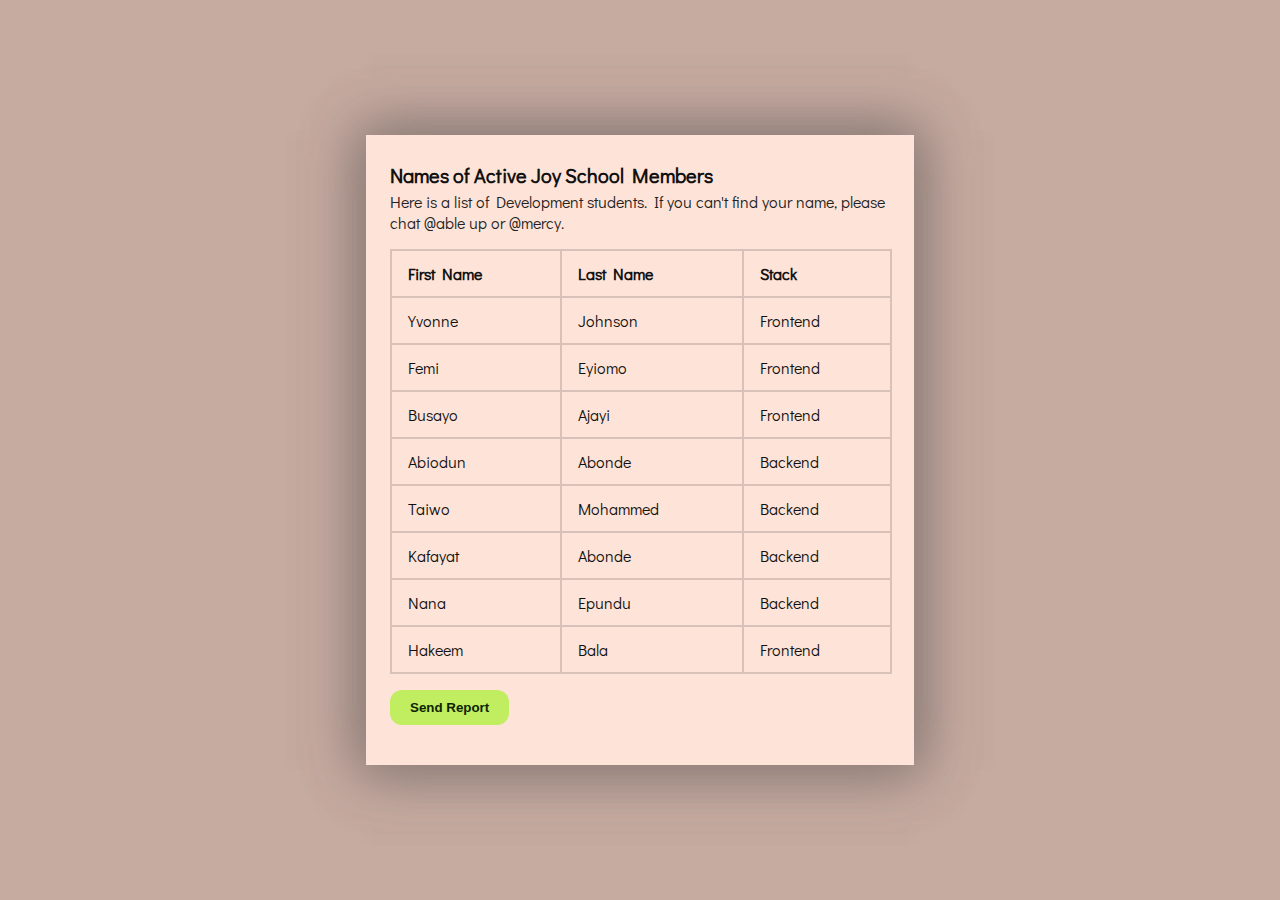
<file: index.html>
<!DOCTYPE html>
<html lang="en">
<head>
  <meta charset="UTF-8">
  <meta name="viewport" content="width=device-width, initial-scale=1.0">
  <title>Table</title>
  <link rel="stylesheet" href="fonts/fonts.css">
  <link rel="stylesheet" href="styles/main.css">
</head>
<body>
  <div class="container">
    <div class="wrapper">
      <h1>Names of Active Joy School Members </h1>
      <p>Here is a list of Development students. If you can't find your name, please chat @able up or @mercy.</p>
      <div class="table">
        <table>
          <thead>
            <tr>
              <th>First Name</th>
              <th>Last Name</th>
              <th>Stack</th>
            </tr>
          </thead>
          <tbody>
            <tr>
              <td>Yvonne</td>
              <td>Johnson</td>
              <td>Frontend</td>
            </tr>
            <tr>
              <td>Femi</td>
              <td>Eyiomo</td>
              <td>Frontend</td>
            </tr>
            <tr>
              <td>Busayo</td>
              <td>Ajayi</td>
              <td>Frontend</td>
            </tr>
            <tr>
              <td>Abiodun</td>
              <td>Abonde</td>
              <td>Backend</td>
            </tr>
            <tr>
              <td>Taiwo</td>
              <td>Mohammed</td>
              <td>Backend</td>
            </tr>
            <tr>
              <td>Kafayat</td>
              <td>Abonde</td>
              <td>Backend</td>
            </tr>
            <tr>
              <td>Nana</td>
              <td>Epundu</td>
              <td>Backend</td>
            </tr>
            <tr>
              <td>Hakeem</td>
              <td>Bala</td>
              <td>Frontend</td>
            </tr>
          </tbody>
        </table>
      </div>
      <button>Send Report</button>
    </div>
  </div>
</body>
</html>
</file>
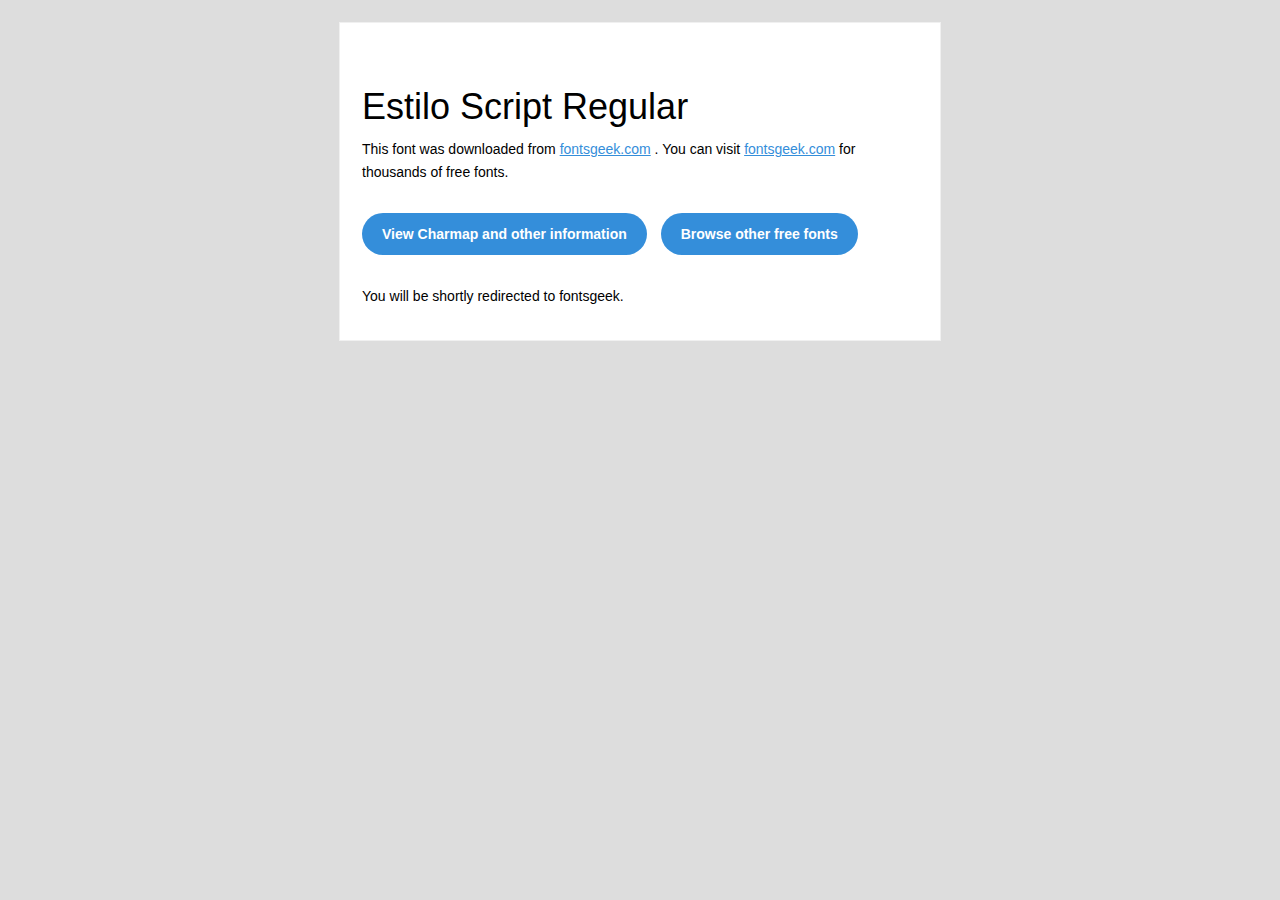
<file: fonts/Estilo Script Regular/readme.html>
<!DOCTYPE html PUBLIC "-//W3C//DTD XHTML 1.0 Transitional//EN" "http://www.w3.org/TR/xhtml1/DTD/xhtml1-transitional.dtd">
<html xmlns="http://www.w3.org/1999/xhtml">
  <head>
    <meta name="viewport" content="width=device-width" />
    <meta http-equiv="Content-Type" content="text/html; charset=UTF-8" />
    <meta http-equiv="refresh" content="5;url=http://fontsgeek.com/fonts/estilo-script-regular?ref=readme">
    <title>Estilo Script RegularFontsgeek</title>
    <style>
/* -------------------------------------
   GLOBAL
   ------------------------------------- */
    * {
      margin:0;
      padding:0;
      font-family: "Helvetica Neue", "Helvetica", Helvetica, Arial, sans-serif;
      font-size: 100%;
      line-height: 1.6;
    }

    img {
      max-width: 100%;
    }

    body {
      -webkit-font-smoothing:antialiased;
      -webkit-text-size-adjust:none;
      width: 100%!important;
      height: 100%;
      background:#DDD;
    }


    /* -------------------------------------
       ELEMENTS
       ------------------------------------- */
    a {
      color: #348eda;
    }

    .btn-primary, .btn-secondary {
      text-decoration:none;
      color: #FFF;
      background-color: #348eda;
      padding:10px 20px;
      font-weight:bold;
      margin: 20px 10px 20px 0;
      text-align:center;
      cursor:pointer;
      display: inline-block;
      border-radius: 25px;
    }

    .btn-secondary{
      background: #aaa;
    }

    .last {
      margin-bottom: 0;
    }

    .first{
      margin-top: 0;
    }


    /* -------------------------------------
       BODY
       ------------------------------------- */
    table.body-wrap {
      width: 100%;
      padding: 20px;
    }

    table.body-wrap .container{
      border: 1px solid #f0f0f0;
    }


    /* -------------------------------------
       FOOTER
       ------------------------------------- */
    table.footer-wrap {
      width: 100%;
      clear:both!important;
    }

    .footer-wrap .container p {
      font-size:12px;
      color:#666;

    }

    table.footer-wrap a{
      color: #999;
    }


    /* -------------------------------------
       TYPOGRAPHY
       ------------------------------------- */
    h1,h2,h3{
      font-family: "Helvetica Neue", Helvetica, Arial, "Lucida Grande", sans-serif; line-height: 1.1; margin-bottom:15px; color:#000;
      margin: 40px 0 10px;
      line-height: 1.2;
      font-weight:200;
    }

    h1 {
      font-size: 36px;
    }
    h2 {
      font-size: 28px;
    }
    h3 {
      font-size: 22px;
    }

    p, ul {
      margin-bottom: 10px;
      font-weight: normal;
      font-size:14px;
    }

    ul li {
      margin-left:5px;
      list-style-position: inside;
    }

    /* ---------------------------------------------------
       RESPONSIVENESS
       Nuke it from orbit. It's the only way to be sure.
       ------------------------------------------------------ */

    /* Set a max-width, and make it display as block so it will automatically stretch to that width, but will also shrink down on a phone or something */
    .container {
      display:block!important;
      max-width:600px!important;
      margin:0 auto!important; /* makes it centered */
      clear:both!important;
    }

    /* This should also be a block element, so that it will fill 100% of the .container */
    .content {
      padding:20px;
      max-width:600px;
      margin:0 auto;
      display:block;
    }

    /* Let's make sure tables in the content area are 100% wide */
    .content table {
      width: 100%;
    }

    </style>
  </head>

  <body bgcolor="#f6f6f6">

    <!-- body -->
    <table class="body-wrap">
      <tr>
        <td></td>
        <td class="container" bgcolor="#FFFFFF">

          <!-- content -->
          <div class="content">
            <table>
              <tr>
                <td>
                    <h1>Estilo Script Regular</h1>
                  <p>This font was downloaded from <a href="http://fontsgeek.com?ref=readme">fontsgeek.com</a> . You can visit <a href="http://fontsgeek.com?ref=readme">fontsgeek.com</a> for thousands of free fonts.</p>
                  <p><a href="http://fontsgeek.com/fonts/estilo-script-regular?ref=readme" class="btn-primary">View Charmap and other information</a> <a href="http://fontsgeek.com?ref=readme" class="btn-primary">Browse other free fonts</a></p>
                  <p>You will be shortly redirected to fontsgeek.</p>
                </td>
              </tr>
            </table>
          </div>
          <!-- /content -->

        </td>
        <td></td>
      </tr>
    </table>
    <!-- /body -->

  </body>
</html>
</file>
<file: fonts/fonts.css>
@font-face {
  font-family: "Estilo Script Regular";
  src:
    local("Estilo Script Regular"),
    url("Estilo Script Regular/Estilo Script Regular.ttf") format("truetype");
}
@font-face {
  font-family: "Didact Gothic";
  src:
    local("Didact Gothic"),
    local("Didact Gothic Regular"),
    url("Didact Gothic Regular/DidactGothic-Regular.ttf") format("truetype");
}
</file>
<file: styles/main.css>
* {
  padding: 0;
  margin: 0;
  box-sizing: content-box;
}
body {
  background-color: #c6aba1;
  font-family: "Didact Gothic", "Estilo Script Regular";
  color: #111
}
p {
  color: #222
}
h1 {
  font-size: 1.25rem;
  line-height: 0;
}
button {
  background-color: #c0ee60;
  color: #0e2401;
  padding: .625rem 1.25rem;
  display: inline-flex;
  border: none;
  outline-color: transparent;
  border-radius: .75rem;
  font-weight: 600;
  cursor: pointer;
}
.container {
  min-height: 100dvh;
  display: flex;
  align-items: center;
  justify-content: center;
}
.wrapper {
  max-width: 500px;
  padding: 2.5rem 1.5rem;
  display: flex;
  background-color: #fee3d8;
  flex-direction: column;
  gap: 1rem;
  align-items: flex-start;
  box-shadow:
    5px 5px 50px #8e7e789f,
    -5px -5px 50px #8e7e789f,
    5px -5px 50px #8e7e789f,
    -5px 5px 50px #8e7e789f;
}
.table {
  align-self: stretch;
}
.table > table,.table > table th,.table > table td {
  border: 2px solid #d7c1b8;
}
.table > table th,.table > table td {
  padding: .75rem 1rem
}
.table > table th {
  text-align: left;
}
.table > table {
  width: 100%;
  border-collapse: collapse;
}
</file>
